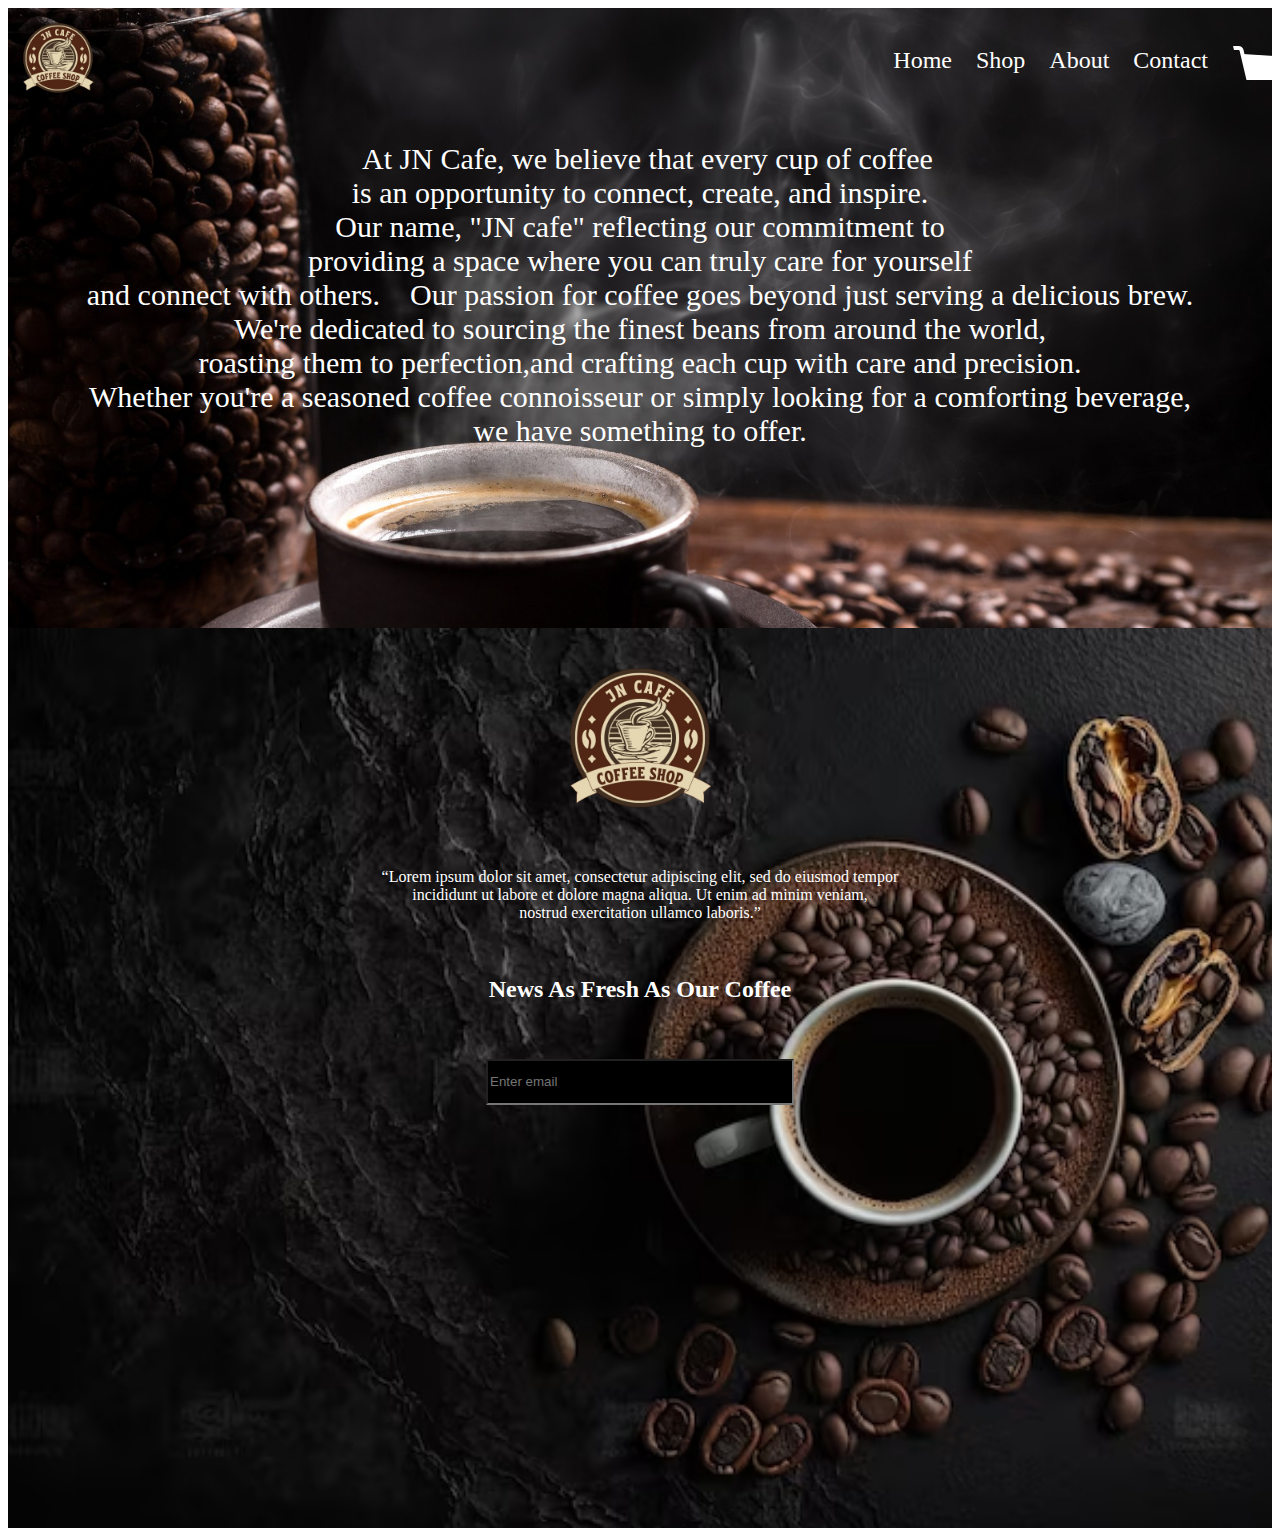
<file: about.html>
<!DOCTYPE html>
<html lang="en">
<head>
    <meta charset="UTF-8">
    <meta name="viewport" content="width=device-width, initial-scale=1.0">
    <title>Document</title>
    <link rel="stylesheet" href="style.css">
</head>
<body>
   
    <div id="about">
        
        <div id="header">
            
            <div>
                <img src="logo.png" width="100">
            </div>
            <div id="navbar">
                <a href="home.html"  style="text-decoration: none;">Home</a> &nbsp;&nbsp;&nbsp;&nbsp;&nbsp;&nbsp;
                <a href="shop.html" style="text-decoration: none;">Shop</a> &nbsp;&nbsp;&nbsp;&nbsp;&nbsp;&nbsp;
                <a href="about.html" style="text-decoration: none;">About</a>&nbsp;&nbsp;&nbsp;&nbsp;&nbsp;&nbsp;
                <a href="contact.html" style="text-decoration: none;">Contact</a>&nbsp;&nbsp;&nbsp;&nbsp;&nbsp;&nbsp;
                <a href="cart.html" style="background-image: url(cart.png); width: 40px; height: 40px;"></a>
            

            </div>
           
    </div>
    <p style="font-size: 30px; color: white; padding-bottom: 150px;">
          At JN Cafe, we believe that every cup of coffee<br>
         is an opportunity to connect, create, and inspire.<br>
         Our name, "JN cafe" reflecting our commitment to <br>
         providing a space where you can truly care for yourself<br>
          and connect with others.

         Our passion for coffee goes beyond just serving a delicious brew.<br>
         We're dedicated to sourcing the finest beans from around the world,<br>
         roasting them to perfection,and crafting each cup with care and precision.<br>
          Whether you're a seasoned coffee connoisseur or simply looking for a comforting beverage,<br>
           we have something to offer.</p>

           <div id="nineth_part">
            <center>
                    <img src="logo.png" width="200"   style="padding: 10px;">
                   <p id="white"> “Lorem ipsum dolor sit amet, consectetur adipiscing elit, sed do eiusmod tempor<br>
            
            incididunt ut labore et dolore magna aliqua. Ut enim ad minim veniam,<br>
            
            nostrud exercitation ullamco laboris.” </p><br>
            
               
             <h2 id="color">News As Fresh As Our Coffee</h2><br><br>
             <input type="text" id="naaz" placeholder="Enter email">
             
            
                    </center>
                   </div>
                        




        </div>


</body>
</html>
</file>
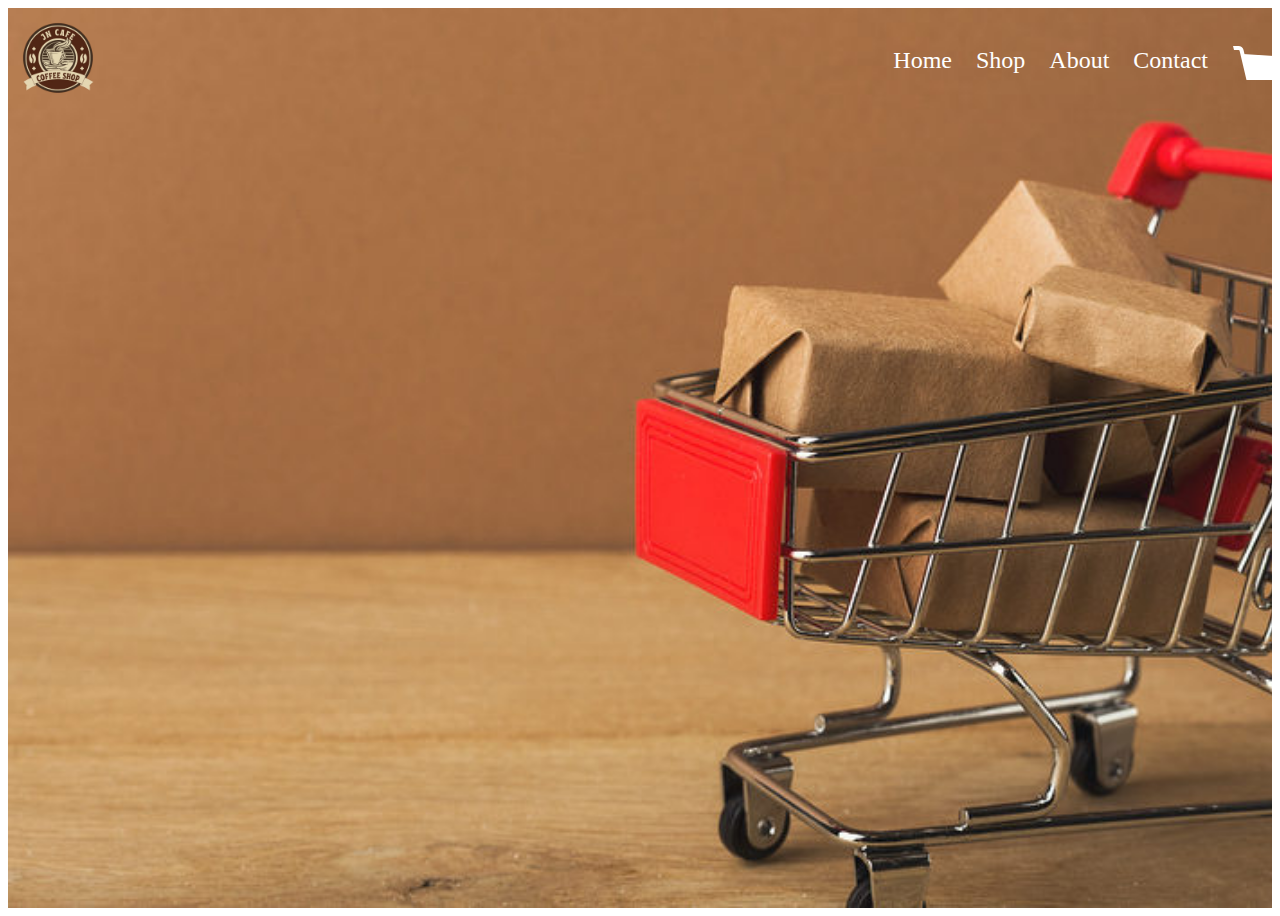
<file: cart.html>
<!DOCTYPE html>
<html lang="en">
<head>
    <meta charset="UTF-8">
    <meta name="viewport" content="width=device-width, initial-scale=1.0">
    <title>Document</title>
    <link rel="stylesheet" href="style.css">
</head>
<body>

<div id="cart">
    <div id="header">
            
        <div>
            <img src="logo.png" width="100">
        </div>
        <div id="navbar">
            <a href="home.html" style="text-decoration: none;">Home</a> &nbsp;&nbsp;&nbsp;&nbsp;&nbsp;&nbsp;
            <a href="shop.html" style="text-decoration: none;">Shop</a> &nbsp;&nbsp;&nbsp;&nbsp;&nbsp;&nbsp;
            <a href="about.html" style="text-decoration: none;" >About</a>&nbsp;&nbsp;&nbsp;&nbsp;&nbsp;&nbsp;
            <a href="contact.html" style="text-decoration: none;">Contact</a>&nbsp;&nbsp;&nbsp;&nbsp;&nbsp;&nbsp;
            <a href="cart.html" style="background-image: url(cart.png); width: 40px; height: 40px;"></a>
            

        </div>
    

    </div>
</body>
</html>
</file>
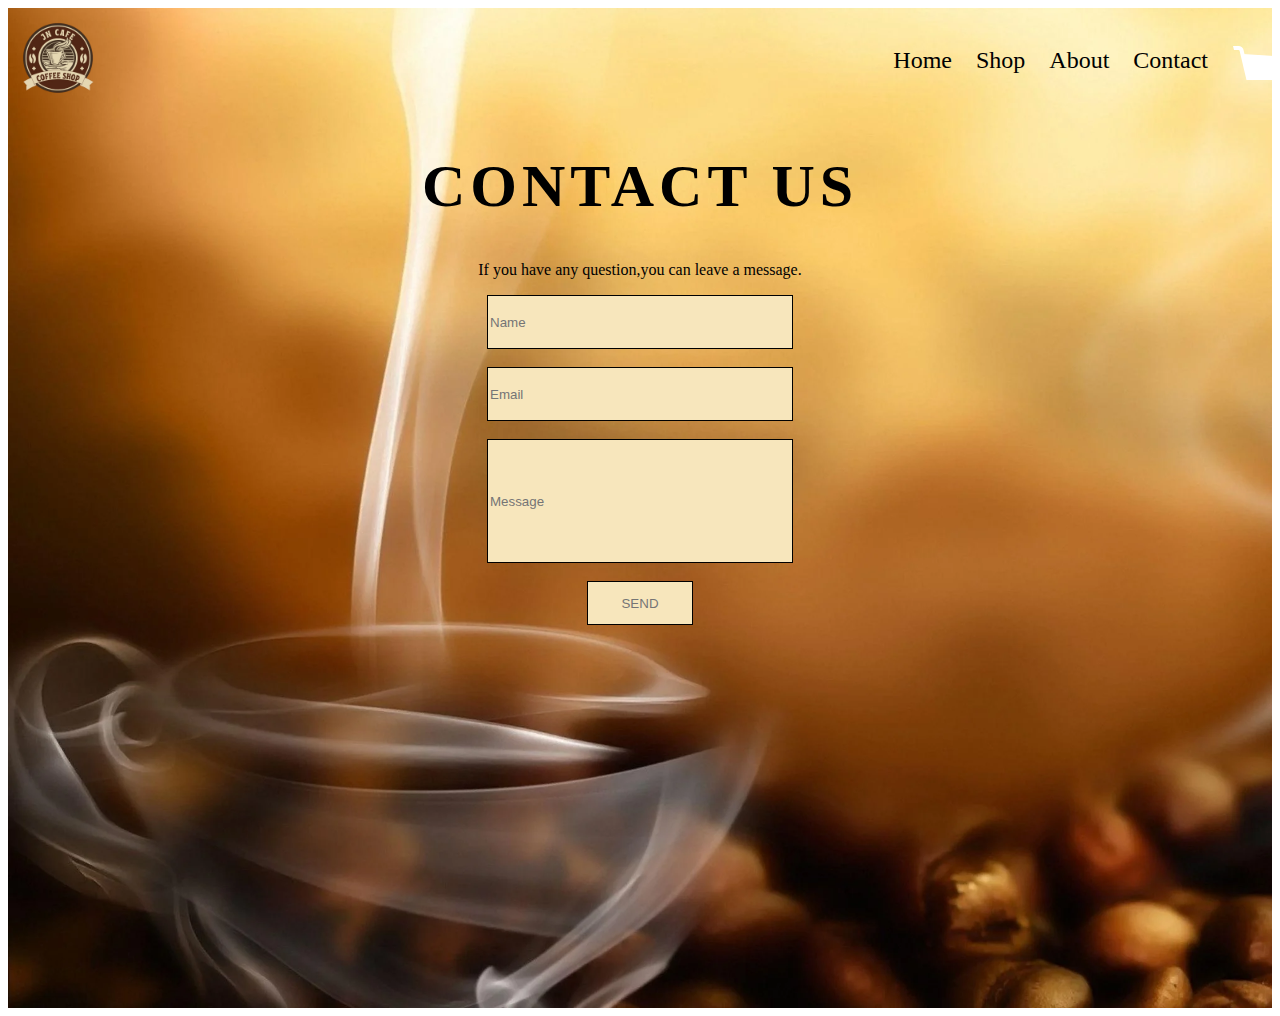
<file: contact.html>
<!DOCTYPE html>
<html lang="en">
<head>
    <meta charset="UTF-8">
    <meta name="viewport" content="width=device-width, initial-scale=1.0">
    <title>Document</title>
    <link rel="stylesheet" href="style.css">
</head>
<body>
    <div id="can">
    <div id="header">
            
        <div>
            <img src="logo.png" width="100">
        </div>
        <div id="navbar">
            <a style="color: black;  text-decoration: none;"   href="home.html">Home</a> &nbsp;&nbsp;&nbsp;&nbsp;&nbsp;&nbsp;
            <a  style="color: black; text-decoration: none;"     href="shop.html">Shop</a> &nbsp;&nbsp;&nbsp;&nbsp;&nbsp;&nbsp;
            <a  style="color: black;  text-decoration: none; "       href="about.html">About</a>&nbsp;&nbsp;&nbsp;&nbsp;&nbsp;&nbsp;
            <a    style="color: black;  text-decoration: none;"      href="contact.html">Contact</a>&nbsp;&nbsp;&nbsp;&nbsp;&nbsp;&nbsp;
            <a href="cart.html" style="background-image: url(cart.png); width: 40px; height: 40px;"></a>
            

        </div>
       
        </div>
        <center>
            <h1 style="font-size: 60px; color: black; letter-spacing: 5px;">CONTACT US</h1>
            <p>If you have any question,you can leave a message.</p>
            <input type="text" id="size" placeholder="Name"><br><br>
            <input type="text"  id="size"  placeholder="Email"><br><br>
            <input type="text"    id="chat" placeholder="Message"><br><br>
            <input type="text"  id="send" placeholder="SEND">
               </center>
</file>
<file: style.css>
#background{
    background: url(first.avif);
    padding:20px;
    height:100vh;
    background-repeat: no-repeat;
    background-size: cover;
    background-position: fixed;

      
}
#header{
    display: flex;
    align-items: center;
    justify-content: space-between;

    
}
a{
    color:white;
    font-size: 1.5rem;
}

#navbar{
    display: flex;
    align-items: center;
    text-decoration: none;
}

#coffee{
    font-family:'Courier New', Courier, monospace;
    color:white;
    font-size: 6rem;
    text-align: center;
    letter-spacing: 5px;
    margin: 10px;

}
h3{
    color:white;
    font-family: Georgia, 'Times New Roman', Times, serif;
}

#button{
    width: 8rem;
    height:3rem;
    color:white;
    border:1px solid white;
    align-items: center;
    font-size: 22px;
    text-align: center;
    padding-bottom: 20px;
}

#button:hover{
    background-color: antiquewhite;
}

p{
    display: inline;
    
    text-align: center;
    justify-content: center;
    display: flex;
}

#second_part{
    padding-top:50px;
}

#cafe_menu{
    display: flex;
    flex-wrap: wrap;
     align-items: center;
    justify-content: space-around;
    padding:40px;
}

#espresso_img{
    border-radius: 20px;
    display: flex;  
}
#third_part{
    background:url(https://cdn.pixabay.com/photo/2016/06/20/13/44/paper-1468883_1280.jpg) ;
    background-repeat: no-repeat;
    background-size: cover;
    height: 100vh;
    padding: 50px;
}


.pics{
    
   display: flex;
   flex-wrap: wrap;
   justify-content: space-around;
   padding-top: 30px;
   align-items: center;
   

   
}
#img{
    border-radius: 30px;
}
#forth_part{
    background: url(bg.jpg );
    background-size: cover;
    height: 60vh;
    padding: 60px;
    
}

#fifth_part{
    height: 60vh;
     
   
}
#num{
    color: rgb(247, 199, 127);
    font-size: 40px;  
}
#text{
    display: flex;
    flex-wrap: wrap;
    justify-content: space-around;
    padding-top: 30px;
    align-items: center; 
}
#sixth_part{
    background: url(bg6.avif);
    background-size: cover;
    height: 100vh;
    background-repeat: no-repeat;
    padding: 20px;
    text-align: center;
    padding-bottom: 80px;  
    background-position: fixed;
}

#items{
    display: flex;
}
#seventh_part{
    text-align: center;

}
#cups{
    display: flex;
    flex-wrap: wrap;
    justify-content: space-around;
    padding: 50px;
}
#eighth_part{
    background: url(bg6.avif);
    background-size: cover;
    height: 150px;
    background-repeat: no-repeat;
    text-align: center;
    padding-top: 50px;

}
#nineth_part{
    background: url(bglast.avif);
    background-size: cover;
    background-repeat: no-repeat;
    height: 100vh;
}
#white{
    color: white;
    
}
h2{
    color: black;
}
#naaz{
    height: 40px;
    width: 300px;
    background-color:black;
    
    
}
h4{
    width: 150px;
    height: 30px;
    border: 1.5px solid white;
    background-color: rgb(94, 91, 87);
    color: white;
}
#color{
    color: white;
}
#about{
background: url(picA.jpg);
height: 100vh;
background-size: cover;
}
#can{
    background: url(contact.webp);
    height: 100vh;
  background-size: cover;
  padding-bottom: 100px;
}
#size{
    width: 300px;
    height: 50px;
    border: 1.5px solid black;
    background-color: rgb(247, 230, 188);
}
#chat{
    width: 300px;
    height: 120px;
    border: 1.5px solid black;
    background-color: rgb(247, 230, 188);
}
#send{
    width: 100px;
    height: 40px;
    border: 1.5px solid black;
    background-color: rgb(247, 230, 188);
    text-align: center;
    justify-content: center;
}
#price{
    height: 100vh;
    background-size: cover;
    background-color: bisque;
    display: flex;
    padding-top: 60px;
    border-radius: 20px;
    justify-content: space-around;
}

#add{
    height: 40px;
    width: 140px;
    background-color: rgb(226, 148, 52);
    margin-left: 40PX;
}
#add :hover{
    background-color: rgb(226, 59, 59);
}
#cart{
    height: 100vh;
    background: url(last.jpg);
    background-size: cover;
}



@media screen and (max-width:1220px){

    #coffee_menu{
        display: grid;
        flex-wrap: wrap;
        display: flex;
    }
    #pics{
        display: grid;
        flex-wrap: wrap;
        display: flex;

    
    }
    #text{
        display: grid;
        flex-wrap: wrap;
        display: flex;
    
    }
    #items{
        display: grid;
        flex-wrap: wrap;
        display: flex;
    
    }
    #cups{
        display: flex;
        flex-wrap: wrap;
        display: grid;
        
    }
    #price{
        display: grid;
       flex-wrap: wrap;
        display: flex;
      
    }
    
}
</file>
